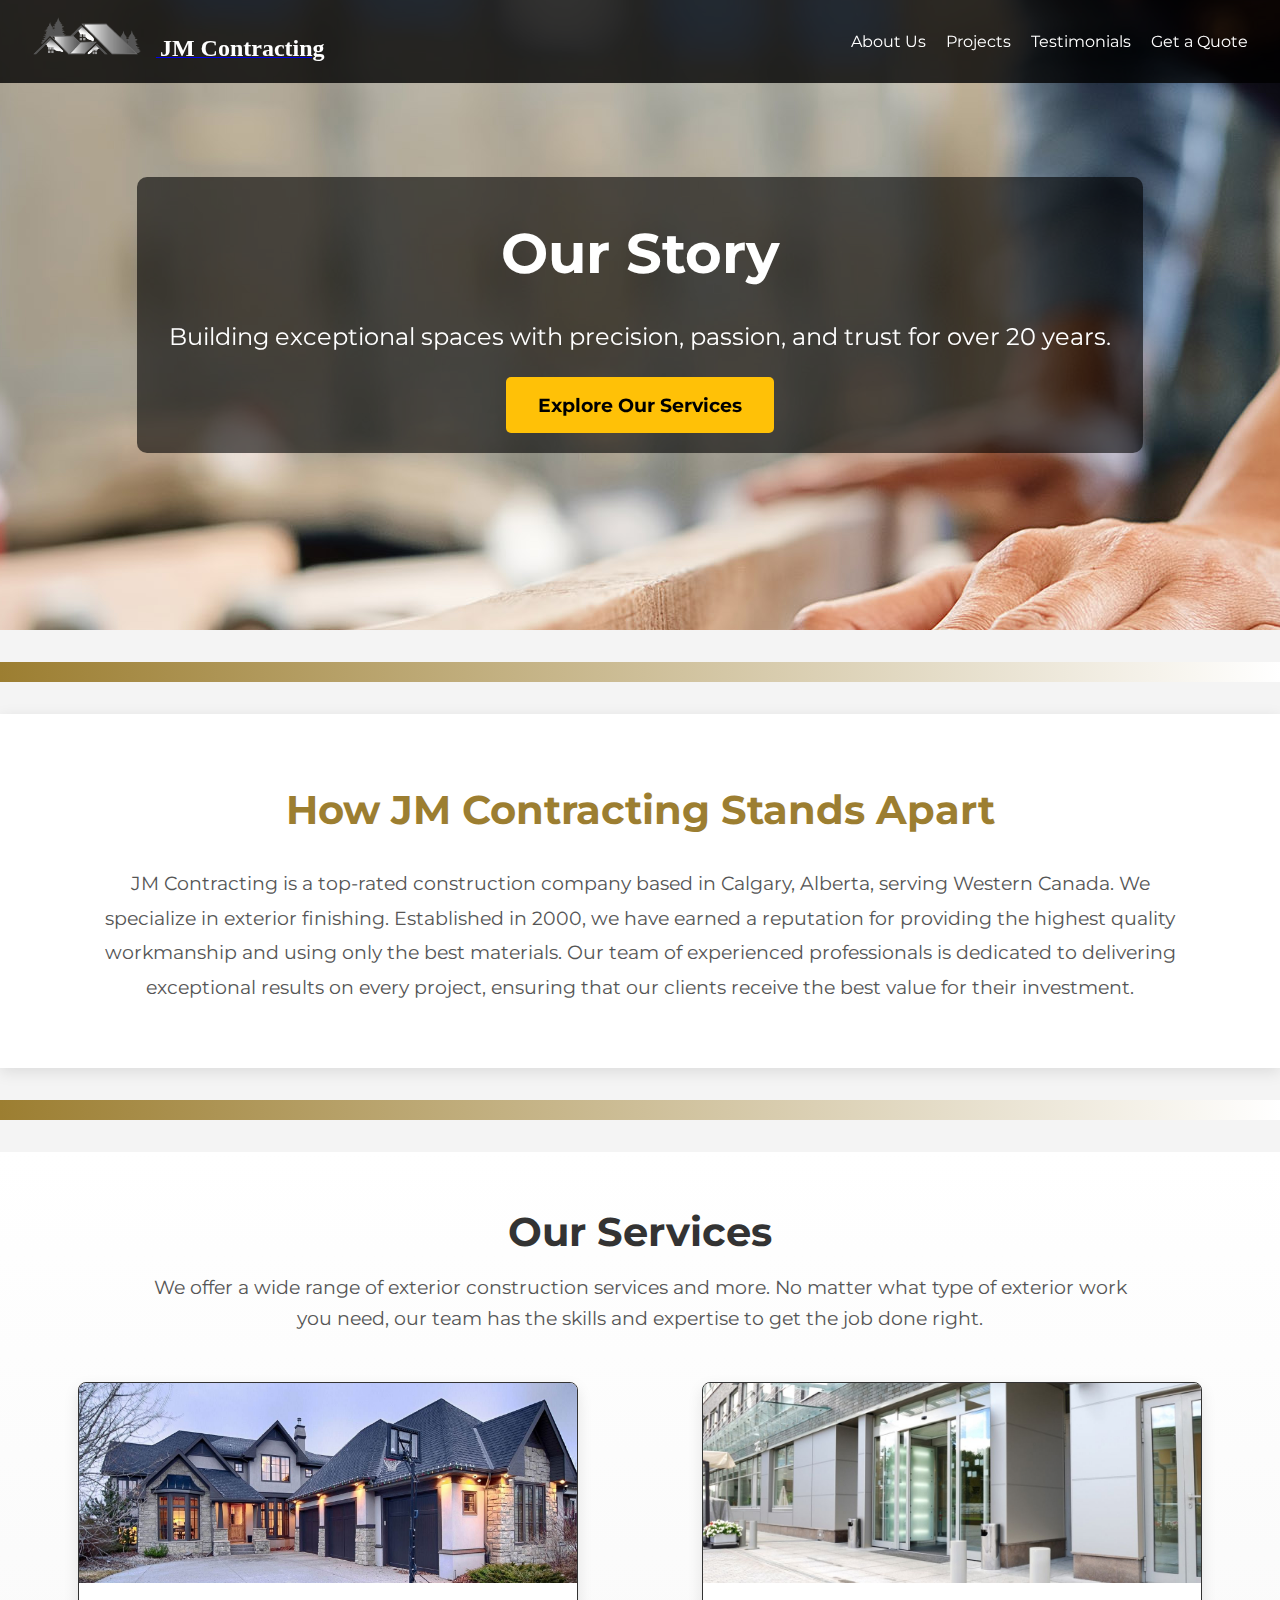
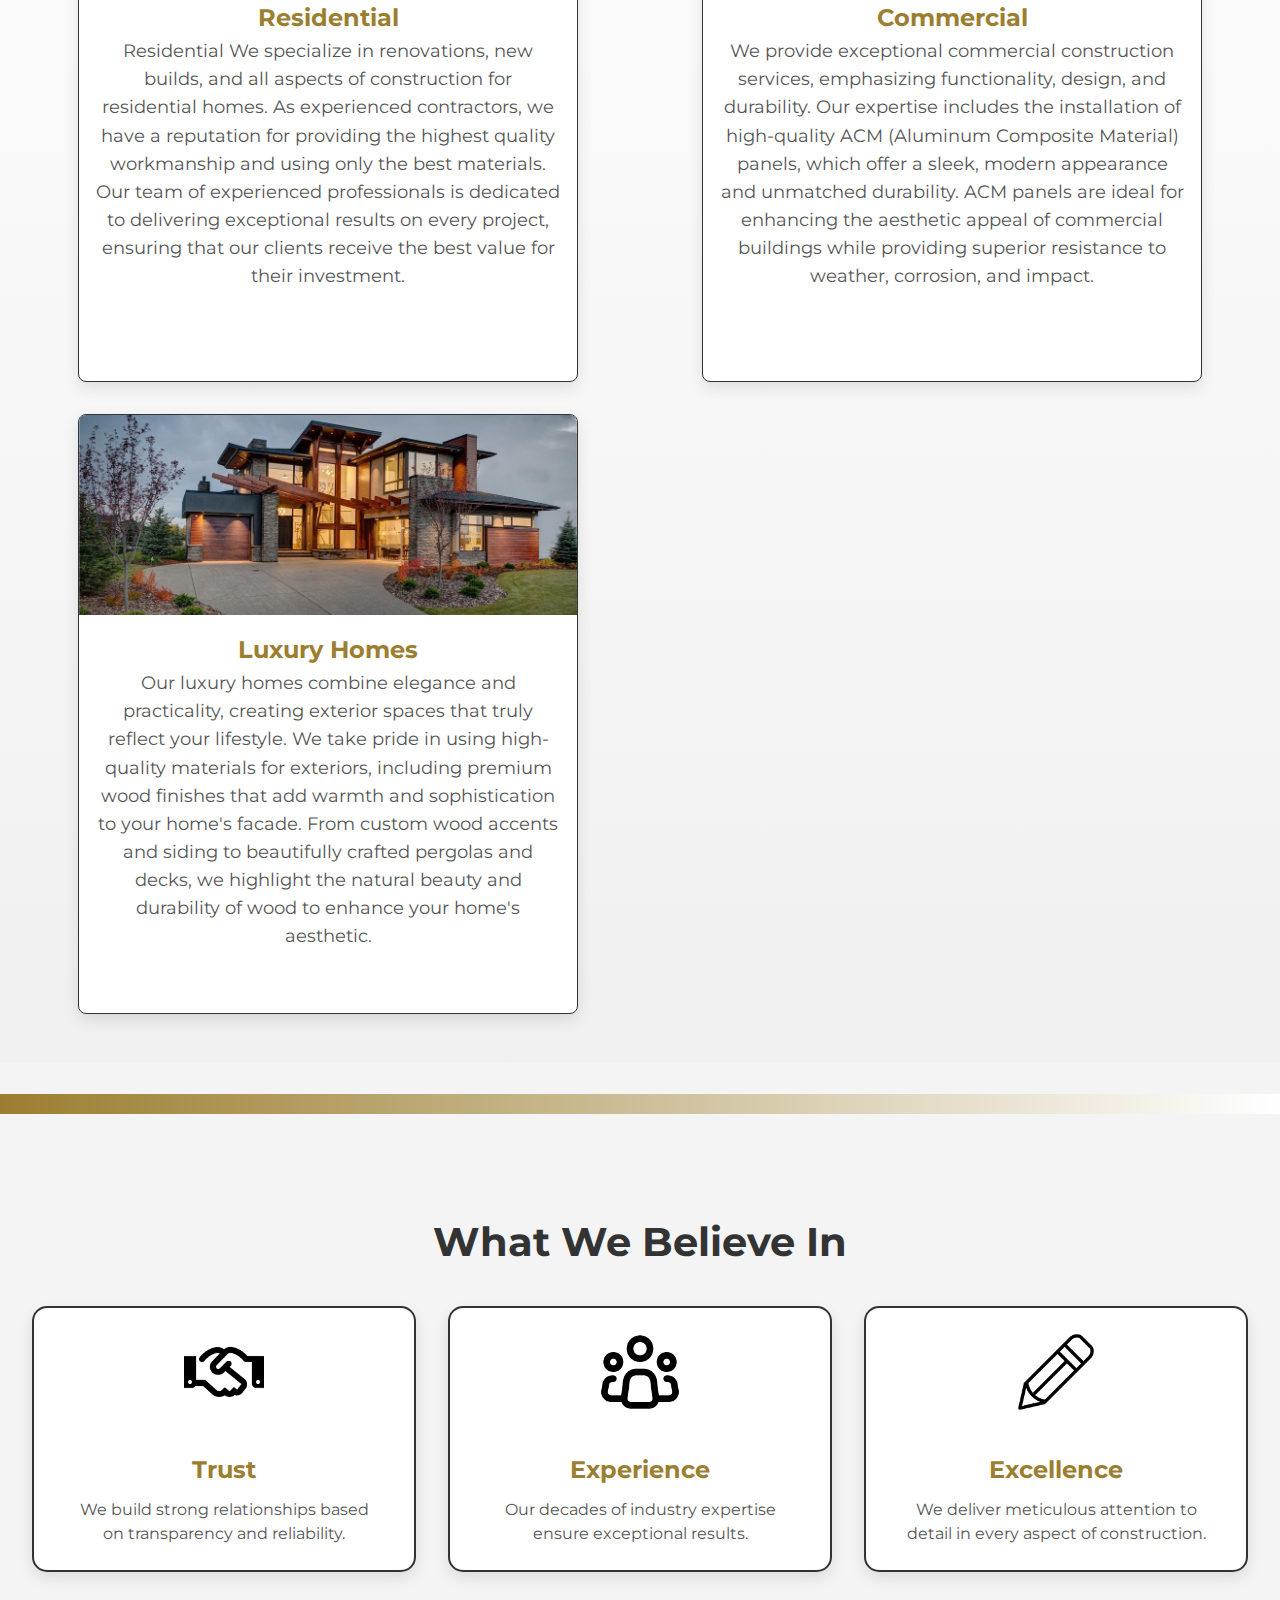
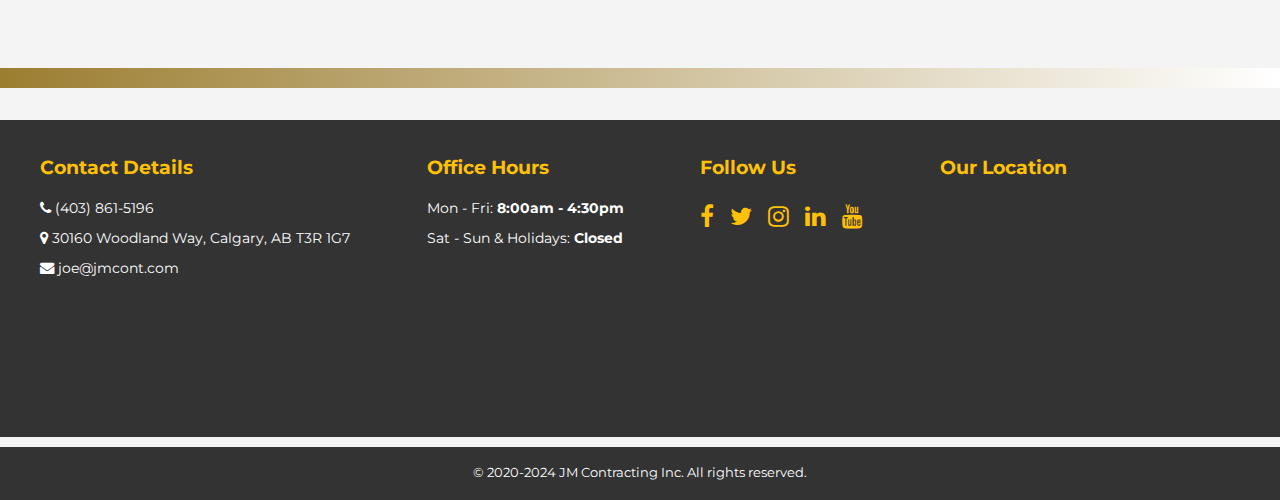
<file: docs/html/aboutus.html>
<!DOCTYPE html>
<html lang="en">
<head>
    <meta charset="UTF-8">
    <meta name="viewport" content="width=device-width, initial-scale=1.0">
    <title>About Us | JM Contracting</title>
    <link href="https://fonts.googleapis.com/css2?family=Montserrat:wght@400;700&display=swap" rel="stylesheet">
    <link href="https://cdnjs.cloudflare.com/ajax/libs/font-awesome/5.15.4/css/all.min.css" rel="stylesheet">
    <link rel="stylesheet" href="../static/css/aboutus.css">
</head>
<body>
    <header class="navbar">
        <div class="logo">
            <a href="../index.html">
                <img src="../static/css/images/jmlogo.png" alt="JM Contracting Logo">
                <span class="title">JM Contracting</span>
            </a>
        </div>
        <ul class="nav-links">
            <li><a href="aboutus.html">About Us</a></li>
            <li><a href="projects.html">Projects</a></li>
            <li><a href="test.html">Testimonials</a></li>
            <li><a href="quote.html">Get a Quote</a></li>
        </ul>
    </header>

    <section class="hero-section">
        <div class="hero-content">
            <h1>Our Story</h1>
            <p>Building exceptional spaces with precision, passion, and trust for over 20 years.</p>
            <a href="#services" class="hero-btn pulse">Explore Our Services</a>
        </div>
    </section>

    <div class="section-separator"></div>

    <section class="about-content">
        <div class="content-wrapper">
            <h2>How JM Contracting Stands Apart</h2>
            <p>JM Contracting is a top-rated construction company based in Calgary, Alberta, serving Western Canada. We specialize in exterior finishing. Established in 2000, we have earned a reputation for providing the highest quality workmanship and using only the best materials. Our team of experienced professionals is dedicated to delivering exceptional results on every project, ensuring that our clients receive the best value for their investment.</p>
        </div>
    </section>

    <div class="section-separator"></div>

    <section class="services" id="services">
        <div class="services-wrapper">
            <h2>Our Services</h2>
            <p>We offer a wide range of exterior construction services and more. No matter what type of exterior work you need, our team has the skills and expertise to get the job done right.</p>
            <div class="services-grid">
                <div class="service-item">
                    <img src="../static/css/images/residental.jpg" alt="Residential Construction">
                    <h3>Residential</h3>
                    <p>
                        Residential
                        We specialize in renovations, new builds, and all aspects of construction for residential homes. As experienced contractors, we have a reputation for providing the highest 
                        quality workmanship and using only the best materials. Our team of experienced professionals is dedicated to delivering exceptional results on every project, ensuring that our clients receive the best value for their investment.</p>
                </div>
                <div class="service-item">
                    <img src="../static/css/images/acm.jpg" alt="Commercial Construction">
                    <h3>Commercial</h3>
                    <p>We provide exceptional commercial construction services, emphasizing functionality, design, and durability. Our expertise includes the installation of high-quality ACM (Aluminum Composite Material) panels, which offer a sleek, 
                        modern appearance and unmatched durability. ACM panels are ideal for enhancing the aesthetic appeal of commercial buildings while providing superior resistance to weather, corrosion, and impact.</p>
                </div>
                <div class="service-item">
                    <img src="../static/css/images/luxury.jpg" alt="Luxury Homes">
                    <h3>Luxury Homes</h3>
                    <p>
                        Our luxury homes combine elegance and practicality, creating exterior spaces that truly reflect your lifestyle. We take pride in using high-quality materials for exteriors, including premium wood finishes that add warmth and 
                        sophistication to your home's facade. From custom wood accents and siding to beautifully crafted pergolas and decks, we highlight the natural beauty and durability of wood to enhance your home's aesthetic.</p>
                </div>
            </div>
        </div>
    </section>

    <div class="section-separator"></div>

    <section class="beliefs">
        <div class="beliefs-wrapper">
            <h2>What We Believe In</h2>
            <div class="beliefs-grid">
                <div class="belief-item">
                    <img src="../static/css/images/handshake.png" alt="Trust">
                    <h3>Trust</h3>
                    <p>We build strong relationships based on transparency and reliability.</p>
                </div>
                <div class="belief-item">
                    <img src="../static/css/images/experience.png" alt="Experience">
                    <h3>Experience</h3>
                    <p>Our decades of industry expertise ensure exceptional results.</p>
                </div>
                <div class="belief-item">
                    <img src="../static/css/images/pencil.png" alt="Excellence">
                    <h3>Excellence</h3>
                    <p>We deliver meticulous attention to detail in every aspect of construction.</p>
                </div>
            </div>
        </div>
    </section>

    <div class="section-separator"></div>

    <footer class="footer">
        <div class="footer-container">
            <div class="contact-details">
                <h3>Contact Details</h3>
                <p><i class="fa fa-phone"></i> (403) 861-5196</p>
                <p><i class="fa fa-map-marker"></i> 30160 Woodland Way, Calgary, AB T3R 1G7</p>
                <p><i class="fa fa-envelope"></i> joe@jmcont.com</p>
            </div>

            <div class="office-hours">
                <h3>Office Hours</h3>
                <p>Mon - Fri: <span>8:00am - 4:30pm</span></p>
                <p>Sat - Sun & Holidays: <span>Closed</span></p>
            </div>

            <div class="social-media">
                <h3>Follow Us</h3>
                <div class="social-icons">
                    <a href="#"><i class="fa fa-facebook"></i></a>
                    <a href="#"><i class="fa fa-twitter"></i></a>
                    <a href="#"><i class="fa fa-instagram"></i></a>
                    <a href="#"><i class="fa fa-linkedin"></i></a>
                    <a href="#"><i class="fa fa-youtube"></i></a>
                </div>
            </div>

            <div class="map">
                <h3>Our Location</h3>
                <iframe
                    src="https://www.google.com/maps/embed?pb=!1m18..."
                    width="300"
                    height="200"
                    style="border:0;"
                    allowfullscreen=""
                    loading="lazy"
                    referrerpolicy="no-referrer-when-downgrade"></iframe>
            </div>
        </div>
    </footer>

    <div class="copyright-footer">
        <p>&copy; 2020-2024 JM Contracting Inc. All rights reserved.</p>
    </div>

    <script src="../javascript/aboutus.js"></script>

    <link rel="stylesheet" href="https://cdnjs.cloudflare.com/ajax/libs/font-awesome/4.7.0/css/font-awesome.min.css">
</body>
</html>
</file>
<file: docs/static/css/aboutus.css>
* {
    margin: 0;
    padding: 0;
    box-sizing: border-box;
}

body {
    font-family: 'Montserrat', sans-serif;
    line-height: 1.6;
    color: #333;
    background-color: #f4f4f4;
}

.navbar {
    position: fixed;
    top: 0;
    width: 100%;
    background: rgba(0, 0, 0, 0.8);
    padding: 1rem 2rem;
    z-index: 10;
    display: flex;
    justify-content: space-between;
    align-items: center;
}

.navbar .logo {
    display: flex;
    align-items: center;
}

.navbar .logo img {
    height: 40px;
    margin-right: 10px;
}

.navbar .logo .title {
    color: white;
    font-family: 'Merriweather', serif;
    font-size: 1.5rem;
    font-weight: bold;
}

.navbar .nav-links {
    list-style: none;
    display: flex;
    gap: 20px;
}

.navbar .nav-links a {
    color: white;
    text-decoration: none;
    font-size: 1rem;
    transition: color 0.3s ease-in-out, border-bottom 0.3s ease-in-out;
    border-bottom: 2px solid transparent;
    font-family: 'Montserrat', sans-serif;
}

.navbar .nav-links a:hover {
    color: #ffc107;
    border-bottom: 2px solid #ffc107;
}

.hero-section {
    height: 70vh;
    background: url('./images/woodworker.jpg') no-repeat center center fixed;
    position: relative;
    display: flex;
    justify-content: center;
    align-items: center;
    text-align: center;
}

.hero-content {
    position: relative;
    z-index: 10;
    background: rgba(0, 0, 0, 0.6);
    padding: 2rem;
    border-radius: 10px;
    color: white;
    animation: fadeIn 2s ease-in-out;
}

.hero-content h1 {
    font-size: 3.5rem;
    font-weight: bold;
    margin-bottom: 1rem;
}

.hero-content p {
    font-size: 1.5rem;
    margin-bottom: 2rem;
    line-height: 1.8;
}

.hero-btn {
    background-color: #ffc107;
    color: black;
    padding: 1rem 2rem;
    text-decoration: none;
    font-size: 1.2rem;
    font-weight: bold;
    border-radius: 5px;
    transition: background 0.3s ease-in-out, transform 0.3s ease;
}

.hero-btn:hover {
    background-color: #e0a800;
    transform: scale(1.1);
}

.section-separator {
    height: 20px;
    background: linear-gradient(to right, #9c7e31, #ffffff);
    margin: 2rem 0;
}

.about-content {
    padding: 4rem 1rem;
    background: #ffffff;
    text-align: center;
    margin-bottom: 1rem;
    box-shadow: 0 4px 15px rgba(0, 0, 0, 0.1);
}

.about-content h2 {
    font-size: 2.5rem;
    color: #9c7e31;
    margin-bottom: 1.5rem;
}

.about-content p {
    font-size: 1.2rem;
    line-height: 1.8;
    color: #555;
    max-width: 1100px;
    margin: 0 auto;
}

.services {
    padding: 3rem 2rem;
    background: linear-gradient(to bottom, #ffffff, #f0f0f0);
    text-align: center;
}

.services-wrapper h2 {
    font-size: 2.5rem;
    margin-bottom: 0.5rem;
    color: #333;
}

.services-wrapper p {
    font-size: 1.2rem;
    line-height: 1.6;
    margin-bottom: 3rem;
    color: #555;
    max-width: 1000px;
    margin-left: auto;
    margin-right: auto;
}

.services-grid {
    display: grid;
    grid-template-columns: repeat(auto-fit, minmax(400px, 1fr));
    gap: 2rem;
    justify-items: center;
}

.service-item {
    background: #ffffff;
    border-radius: 8px;
    overflow: hidden;
    width: 100%;
    max-width: 500px;
    text-align: center;
    border: 1px solid #333;
    box-shadow: 0 6px 15px rgba(0, 0, 0, 0.1);
    transition: transform 0.3s ease, box-shadow 0.3s ease;
    display: flex;
    flex-direction: column;
    height: 600px;
}

.service-item img {
    width: 100%;
    height: 200px;
    object-fit: cover;
    text-align: center;
}

.service-item h3 {
    font-size: 1.5rem;
    margin: 1rem 1rem 0rem;
    color: #9c7e31;
}

.service-item p {
    font-size: 1.1rem;
    color: #555;
    margin: 0 1rem 1rem;
    flex-grow: 1;
}

.beliefs {
    padding: 4rem 2rem;
    background: #f4f4f4;
    text-align: center;
}

.beliefs-wrapper h2 {
    font-size: 2.5rem;
    margin-bottom: 2rem;
    color: #333;
}

.beliefs-grid {
    display: grid;
    grid-template-columns: repeat(auto-fit, minmax(300px, 1fr));
    gap: 2rem;
    justify-items: center;
}

.belief-item {
    width: 100%;
    max-width: 400px;
    text-align: center;
    background: #ffffff;
    border-radius: 15px;
    border: 1px solid #ddd;
    box-shadow: 0 6px 15px rgba(0, 0, 0, 0.1);
    transition: transform 0.3s ease, box-shadow 0.3s ease;
    padding: 1.5rem;
    overflow: hidden;
    border: 2px solid #333;
}

.belief-item:hover {
    transform: translateY(-10px);
    box-shadow: 0 8px 20px rgba(0, 0, 0, 0.2);
}

.belief-item img {
    width: 80px;
    height: 80px;
    margin-bottom: 1rem;
    object-fit: contain;
}

.belief-item h3 {
    font-size: 1.5rem;
    margin: 1rem 0 0.5rem;
    color: #9c7e31;
}

.belief-item p {
    font-size: 1rem;
    line-height: 1.5;
    color: #555;
    margin: 0 1rem;
}

.footer {
    background-color: #333;
    color: white;
    padding: 2rem 1rem;
    font-size: 0.9rem;
}

.footer-container {
    display: flex;
    flex-wrap: wrap;
    justify-content: space-between;
    align-items: flex-start;
    gap: 2rem;
    max-width: 1200px;
    margin: 0 auto;
}

.footer h3 {
    color: #ffc107;
    margin-bottom: 1rem;
    font-size: 1.2rem;
    font-weight: bold;
}

.footer p {
    margin-bottom: 0.5rem;
    line-height: 1.5;
}

.footer span {
    font-weight: bold;
}

.social-icons {
    display: flex;
    justify-content: flex-start;
    gap: 1rem;
    margin-top: 0.5rem;
}

.social-icons a {
    color: #ffc107;
    font-size: 1.5rem;
    transition: color 0.3s ease-in-out, transform 0.2s ease;
}

.social-icons a:hover {
    color: #ffffff;
    transform: scale(1.1);
}

.map iframe {
    border: 0;
    width: 100%;
    max-width: 300px;
    height: 200px;
}

.copyright-footer {
    background-color: #333;
    color: white;
    text-align: center;
    padding: 1rem;
    font-size: 0.8rem;
    width: 100%;
    margin-top: 10px;
}

body {
    opacity: 0;
    animation: fadeIn 0.6s ease-in-out forwards;
}

@keyframes fadeIn {
    from {
        opacity: 0;
    }
    to {
        opacity: 1;
    }
}

@media (max-width: 768px) {
    .footer-container {
        flex-direction: column;
        align-items: center;
        text-align: center;
    }

    .map iframe {
        width: 100%;
    }
}
</file>
